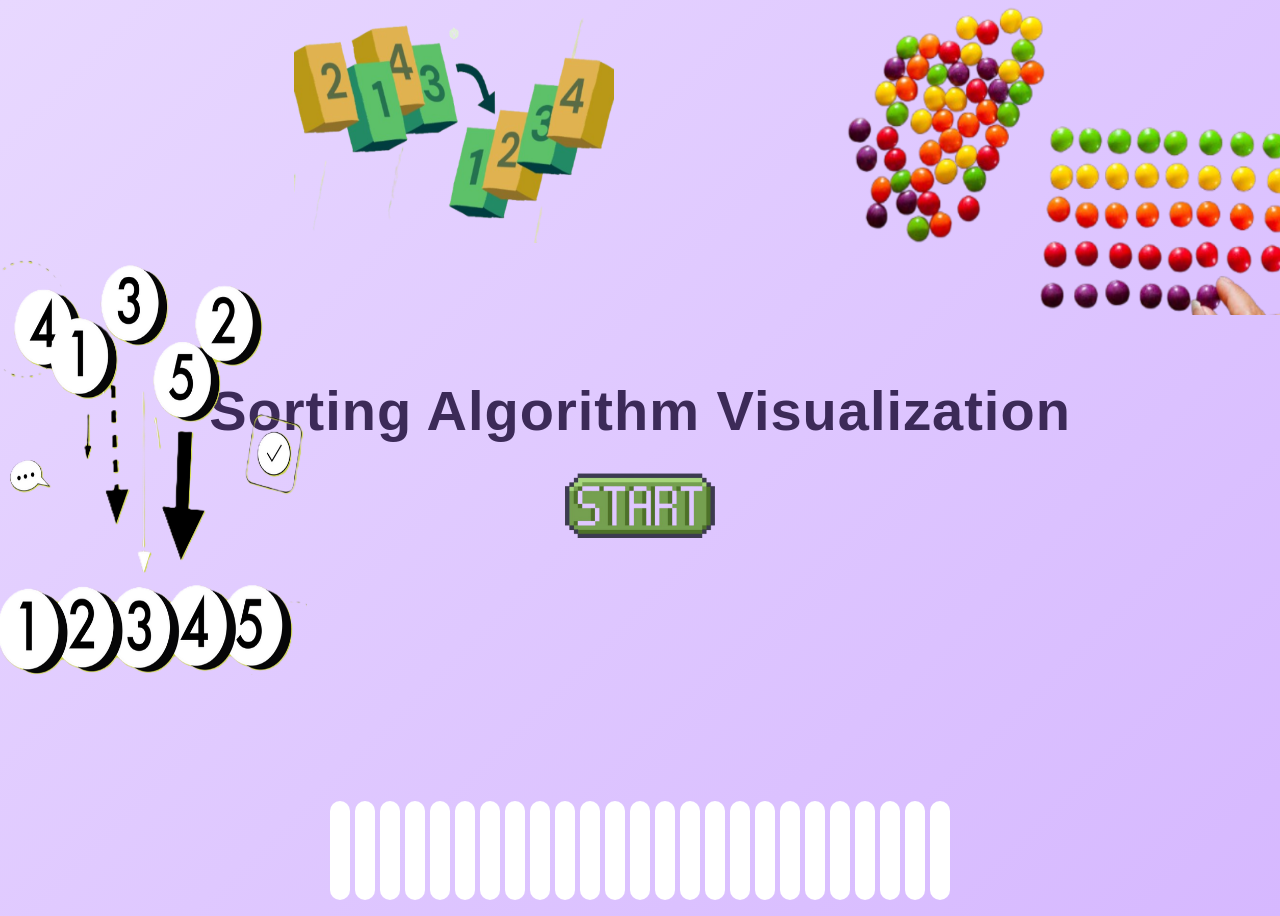
<file: index.html>
<!DOCTYPE html>

<head>
    <title>Sorting Algorithm Visualization</title>
    
    <link rel="stylesheet" href="main.css">
</head>

<body>
    <h1>Sorting Algorithm Visualization</h1>
    
    <!--start button-->
    <img src="start.png" id="start-image" onclick="NextPage()">
    
    <!--other images-->
    <img src="Sort1.png" style="position:absolute ; left: -2%; bottom: 25%; height: 47%; width: 26%;">
    <img src="Sort2.png" style="position:absolute ; left: 23%; top: 2%; height: 25%; width: 25%;">
    <img src="Sort3.png" style="position:absolute ; right: -1%; top: 0%; height: 35%; width: 35%;">
    
    
    <!--moving bars-->
    <div class="bars">
        <script>
            for (let i = 0; i < 25; i++) 
            {
                document.write(`<div class='bar' style='--i:${i}'></div>`);
            }
        </script>
    </div>

    <script>
        function NextPage() 
        {
            window.location.href = "Screen2.html";
        }
    </script>
</body>
</html>
</file>
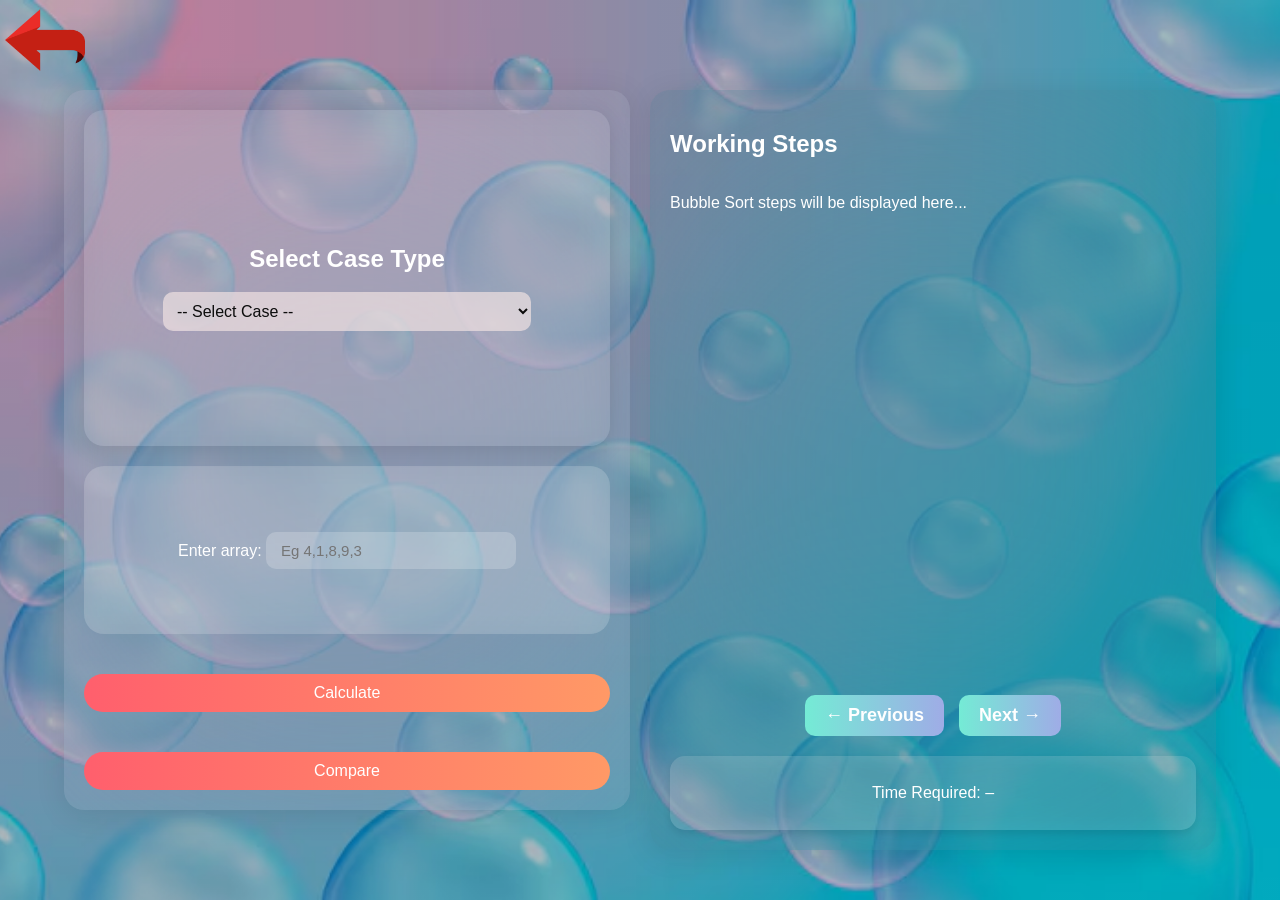
<file: bubblesort1.html>
<!DOCTYPE html>
<html lang="en">
<head>
  <title>Bubble Sort Visualization</title>
  <link rel="stylesheet" href="bs.css">
</head>
<body>
  <img src="previous.png" class="prev-btn" onclick="window.location.href='Screen2.html'">

 <script>
  var a = [];
  var steps = [];
  var currentStep = 0;
  var sorting = false;
  var startTime = 0;
  var comparisons = 0;
  var swaps = 0;

  
  function bubsort() {
    document.getElementById("pre").style.display = "block";
    document.getElementById("next").style.display = "block";
    var casetype = document.getElementById("caseType").value;

    if (casetype == "best") a = [1, 2, 3, 4, 5];
    else if (casetype == "average") a = [3, 1, 4, 2, 5];
    else if (casetype == "worst") a = [5, 4, 3, 2, 1];
    else if (casetype == "user") {
      var input = document.getElementById("t1").value.trim();
      a = input.split(",").map(Number);
    }

    if (!a.length || a.some(isNaN)) {
      alert("Please enter a valid array!");
      return;
    }

    document.getElementById("res").innerHTML = `<b>Press → to move step by step</b>`;
    document.getElementById("timeTaken").innerText = "Sorting Started...";
    steps = [];
    currentStep = 0;
    comparisons = 0;
    swaps = 0;
    startTime = performance.now();
    sorting = true;

    generateSteps(); 
  }

  
  function renderArray(arr, x = -1, y = -1, sortedLimit = -1) {
    var html = "";
    for (var k = 0; k < arr.length; k++) {
      var cls = "num-bubble";
      if (k === x || k === y) cls += " highlight";
      if (sortedLimit !== -1 && k >= sortedLimit) cls += " final";
      html += `<div class="${cls}">${arr[k]}</div>`;
    }
    return html;
  }

 
  function generateSteps() {
    var arr = a.slice();
    var n = arr.length;

    for (var i = 0; i < n - 1; i++) {
      var swapped = false; 

      for (var j = 0; j < n - i - 1; j++) {
        comparisons++;

        steps.push({
          arr: arr.slice(),
          x: j,
          y: j + 1,
          pass: i + 1,
          done: false
        });

        if (arr[j] > arr[j + 1]) {
          swaps++;
          var temp = arr[j];
          arr[j] = arr[j + 1];
          arr[j + 1] = temp;
          swapped = true;
        }
      }

     
      steps.push({
        arr: arr.slice(),
        x: -1,
        y: -1,
        pass: i + 1,
        done: true
      });

     
      if (!swapped) break;
    }

   
    steps.push({
      arr: arr.slice(),
      x: -1,
      y: -1,
      pass: n - 1,
      final: true
    });
  }

 
  function nextStep() {
    if (!sorting) return;
    if (currentStep < steps.length - 1) currentStep++;
    else return;

    var s = steps[currentStep];
    var html = "";
    var prevHTML = "";

    for (var k = 0; k < currentStep; k++) {
      var ps = steps[k];
      if (ps.done)
        prevHTML += `<div class='step'><b>After Pass ${ps.pass}:</b><br>${renderArray(ps.arr, -1, -1, ps.arr.length - ps.pass)}</div>`;
    }

    if (s.final) {
      html = `<b>Sorted Array:</b><br>${renderArray(s.arr, -1, -1, s.arr.length)}`;
      sorting = false;
      var endTime = performance.now();
      var timeSeconds = ((endTime - startTime) / 1000).toFixed(3);
      document.getElementById("timeTaken").innerText =
        `Time Required: ${timeSeconds} seconds\nComparisons: ${comparisons}\nSwaps: ${swaps}`;
    } else if (s.done) {
      html = `<b>After Pass ${s.pass}:</b><br>${renderArray(s.arr, -1, -1, s.arr.length - s.pass)}`;
    } else {
      html = `<b>Pass ${s.pass} - Comparing ${s.arr[s.x]} & ${s.arr[s.y]}:</b><br>${renderArray(s.arr, s.x, s.y, s.arr.length - s.pass + 1)}`;
    }

    document.getElementById("res").innerHTML = prevHTML + html;
  }

 
  function prevStep() {
    if (currentStep > 0) currentStep--;
    else return;

    var s = steps[currentStep];
    var html = "";
    var prevHTML = "";

    for (var k = 0; k < currentStep; k++) {
      var ps = steps[k];
      if (ps.done)
        prevHTML += `<div class='step'><b>After Pass ${ps.pass}:</b><br>${renderArray(ps.arr, -1, -1, ps.arr.length - ps.pass)}</div>`;
    }

    if (s.final) {
      html = `<b>Sorted Array:</b><br>${renderArray(s.arr, -1, -1, s.arr.length)}`;
      sorting = false;
    } else if (s.done) {
      html = `<b>After Pass ${s.pass}:</b><br>${renderArray(s.arr, -1, -1, s.arr.length - s.pass)}`;
    } else {
      html = `<b>Pass ${s.pass} - Comparing ${s.arr[s.x]} & ${s.arr[s.y]}:</b><br>${renderArray(s.arr, s.x, s.y, s.arr.length - s.pass + 1)}`;
    }

    document.getElementById("res").innerHTML = prevHTML + html;
  }

  
  function abc() {
    document.getElementById("pre").style.display = "none";
    document.getElementById("next").style.display = "none";
    document.getElementById("ws").innerHTML = "Comparison";
    document.getElementById("res").innerHTML = `
      <div style="background: rgba(255, 255, 255, 0.25); backdrop-filter: blur(14px);
      border-radius: 20px; box-shadow: 0 4px 25px rgba(0,0,0,0.2); padding: 25px;
      color: #1c1c1c; font-family: 'Poppins', sans-serif; text-align: center;">
      
        <h2 style="margin-bottom: 20px; font-weight: 600; color:#222;">Bubble Sort Case Comparison</h2>

        <table style="width:100%; border-collapse: collapse; border-radius: 15px; overflow: hidden;">
          <thead style="background: linear-gradient(90deg, #ff7eb3, #ff758c); color:white;">
            <tr style="height: 50px; font-size: 16px;">
              <th style="width:20%; text-align:left; padding-left:15px;">Property</th>
              <th style="width:26%;">Best Case</th>
              <th style="width:26%;">Average Case</th>
              <th style="width:26%;">Worst Case</th>
            </tr>
          </thead>

          <tbody style="background-color: rgba(255,255,255,0.8); color:#222; font-size:15px; font-weight:500;">
            <tr><td style="padding:10px 15px; text-align:left;"><b>Time Complexity</b></td><td>O(n)</td><td>O(n²)</td><td>O(n²)</td></tr>
             <tr><td style="padding:10px 15px; text-align:left;"><b>Time in Sec</b></td><td>4.851 s</td><td>6.450 s</td><td>9.821 s</td></tr>
            <tr><td style="padding:10px 15px; text-align:left;"><b>Space Complexity</b></td><td>O(1)</td><td>O(1)</td><td>O(1)</td></tr>
            <tr><td style="padding:10px 15px; text-align:left;"><b>Comparisons</b></td><td>4</td><td>9</td><td>10</td></tr>
            <tr><td style="padding:10px 15px; text-align:left;"><b>Swaps</b></td><td>0</td><td>3</td><td>10</td></tr>
            <tr style="vertical-align:top;">
              <td style="padding:12px 15px; text-align:left;"><b>Explanation</b></td>
              <td style="padding:12px 20px; text-align:left;">• Array already sorted.<br>• Only one pass required.<br>• Comparisons = n − 1.<br>• Early termination stops further passes.</td>
              <td style="padding:12px 20px; text-align:left;">• Elements in random order.<br>• Each pass moves largest element to end.<br>• Comparisons = n(n − 1)/2.<br>• Moderate swaps occur.</td>
              <td style="padding:12px 20px; text-align:left;">• Array in reverse order.<br>• Every pair compared and swapped.<br>• Comparisons = n(n − 1)/2.<br>• Maximum swaps happen.</td>
            </tr>
          </tbody>
        </table>
      </div>`;
    document.getElementById("timeTaken").innerText = "Comparison done";
  }
</script>


  <div class="split-container">
    <div class="split left">
      <div class="choice-box">
        <h2>Select Case Type</h2>
        <select id="caseType">
          <option value="" disabled selected>-- Select Case --</option>
          <option value="best">Best Case</option>
          <option value="average">Average Case</option>
          <option value="worst">Worst Case</option>
          <option value="user">User input</option>
        </select>
      </div>

      <div class="input-box">
        <div class="input-container">
          Enter array: <input type="text" id="t1" placeholder="Eg 4,1,8,9,3">
        </div>
      </div>

      <button onclick="bubsort()">Calculate</button>
      <button onclick="abc()">Compare</button>
    </div>

    <div class="split right">
      <h2 id="ws">Working Steps</h2>
      <div id="res">
        <p>Bubble Sort steps will be displayed here...</p>
      </div>
      <div class="step-buttons">
        <button onclick="prevStep()" id="pre">← Previous</button>
        <button onclick="nextStep()" id="next">Next →</button>
      </div>
      <div class="time-panel">
        <p id="timeTaken">Time Required: –</p>
      </div>
    </div>
  </div>
</body>
</html>
</file>
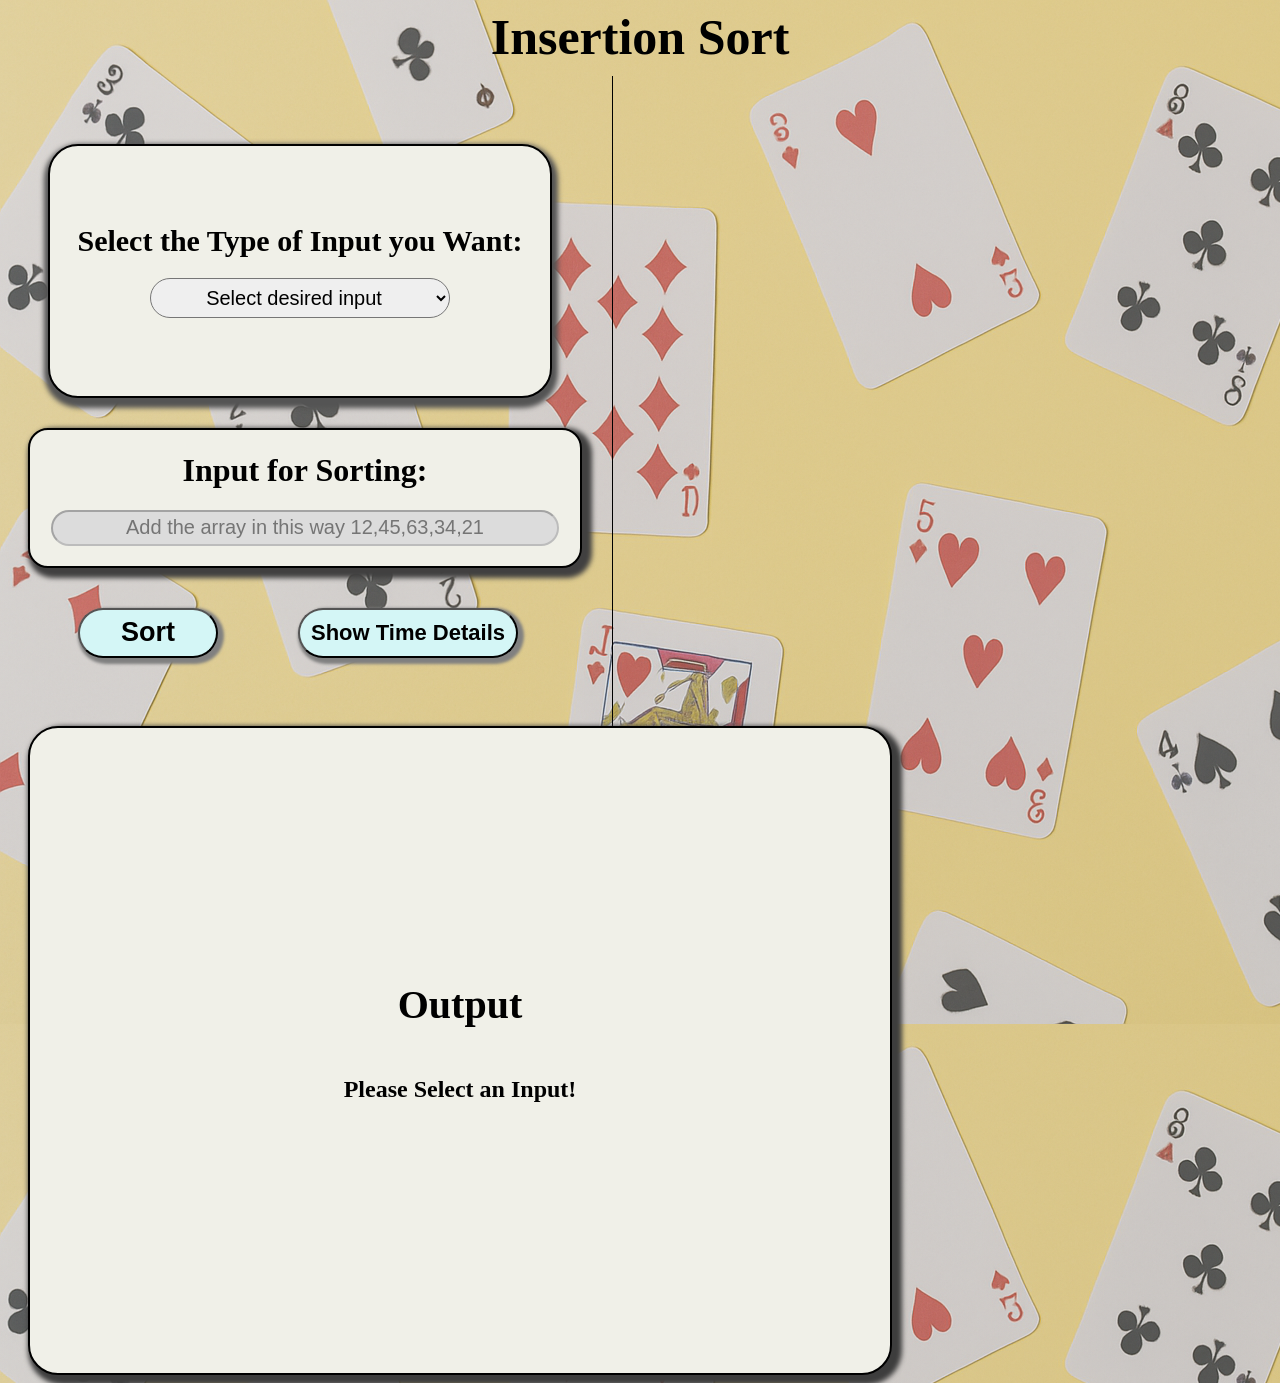
<file: InsertionSort.html>
<!DOCTYPE html>
<html lang="en">
<head>
  <meta charset="UTF-8">
  <meta name="viewport" content="width=device-width, initial-scale=1.0">
  <title>Insertion Sort Visualization</title>
  <link rel="stylesheet" href="insertionSortCss.css">
  <script src="https://cdnjs.cloudflare.com/ajax/libs/jquery/3.7.1/jquery.min.js"></script>


  <script>
var count=1;
var arr = []; 
var divDisplay = 1;
var ttime=0;
var shift=0;

$(document).ready(function() {
  $("#next").click(function(){
    if (count < arr.length) {
      count += 1; 
      if(count==arr.length)
        document.getElementById("next").disabled=true;
    }
    document.getElementById("prev").disabled=false;
    $("." + count).css("display", "grid");
    for (let i = 1; i <= arr.length + 1; i++) {
      if (i != count) $("." + i).css("display", "none");
    }
    $("#prev").css("visibility","visible");
  });

  $("#prev").click(function() {
    if (count > 1){ 
      count -= 1;
      if(count==1)
        document.getElementById("prev").disabled=true;
    }
    document.getElementById("next").disabled=false;
    for (let i = 1; i <= arr.length + 1; i++) {
      if (i != count) $("." + i).css("display", "none");
    }
    $("." + count).css("display", "grid");
  });
});

function activate_display_input()
{  
  document.getElementById("sorting").disabled=false;
  stepCounter=0;
  var input=document.getElementById("input_select").value;
  if(input=="User_input")
  {   
    document.getElementById("input_display_box").value="";
    document.getElementById("input_display_box").disabled=false;
    document.getElementById("input_display_box").style.backgroundColor="white";
  }
  else if(input=="not_selected")
  { 
    document.getElementById("input_display_box").value="";
    document.getElementById("swaping").innerHTML="<h2>Please Select an Input!</h2>";
    document.getElementById("time_complex").style.display="none";
    document.getElementById("next").style.visibility="hidden";
    document.getElementById("prev").style.visibility="hidden";       
  }
  else
  {
    let length=5;
    let randomArray=[];
    for(let i=0;i<length;i++)
      randomArray.push(Math.floor(Math.random()*100));   
    document.getElementById("input_display_box").disabled=true;
    document.getElementById("input_display_box").style.backgroundColor="gainsboro";
    if(input=="Best")
    {
      randomArray.sort();
      document.getElementById("input_display_box").value=randomArray;
    }
    if(input=="Worst")
    {
      randomArray.sort();
      randomArray.reverse();
      document.getElementById("input_display_box").value=randomArray;
    }
    if(input=="Average")
    {
      document.getElementById("input_display_box").value=randomArray;
    }
  }
}
    
var stepCounter = 0;
var once=0;

function displayStepRow(arr, keyElement) {
  stepCounter += 1;
  var CardsContainer = document.getElementById("swaping");
  var row = document.createElement("div");
  row.className = "row oprow " + divDisplay;
  row.style.gridTemplateColumns = `repeat(${arr.length + 1}, 1fr)`; 
  var stepLabel = document.createElement("div");
  stepLabel.className = "step-label";
  if (once < 1) {
    stepLabel.innerHTML = `Step ${stepCounter}`;
    once++;
  }
  else {
    stepLabel.innerHTML = `Key Insertion<br>Step ${stepCounter}`;
  }
  row.appendChild(stepLabel);
  for (let i = 0; i < arr.length; i++) {
    var card = document.createElement("div");
    card.className = "card";
    if (i === keyElement) card.className = "card keyElement"; 
    card.innerHTML = arr[i];
    row.appendChild(card);
  }
  CardsContainer.appendChild(row);
}

function animateDivElements(arr, index1, index2) {
  var CardsContainer = document.getElementById("swaping");
  var row = document.createElement("div");
  row.className = "row oprow " + divDisplay + " shift_" + shift;
  row.style.gridTemplateColumns = `repeat(${arr.length + 1}, 1fr)`; 
  var stepLabel = document.createElement("div");
  stepLabel.className = "step-label";
  stepLabel.innerHTML = `Shifting<br>Step changes`;
  row.appendChild(stepLabel);
  for (let i = 0; i < arr.length; i++) {
    var card = document.createElement("div");
    card.className = "card";
    card.innerHTML = arr[i];
    if (i === index1) {
      card.className = "blinky2";
    } 
    else if (i === index2) {
      card.className = "blinky1";
      card.style.visibility = "hidden";
    }
    row.appendChild(card);
  }
  CardsContainer.appendChild(row);
}

function insertionSort(arr) {
  let startTime = performance.now();
  once=0;
  var gridContainer = document.getElementById("swaping");
  gridContainer.innerHTML = "";
  divDisplay = 1; 
  displayStepRow(arr,-1);
  $("." + divDisplay).css("display", "grid");
  divDisplay += 1;
  for (let i = 1; i < arr.length; i++) {
    var key = arr[i];
    var j = i - 1;
    while (j >= 0 && arr[j] > key) {
      shift++;
      arr[j + 1] = arr[j];
      animateDivElements(arr, j, j + 1);
      j = j - 1;
      ttime++;
    }
    arr[j + 1] = key;
    displayStepRow(arr,j+1); 
    divDisplay += 1;
    ttime++;
    shift=0;
  }
  let endTime = performance.now();
  let timeTaken = endTime - startTime;
  document.getElementById("time_complex").innerHTML = `Step count is: ${ttime}<br>Time Complexity in ms: ${timeTaken.toFixed(3)} s`;
  document.getElementById("sorting").disabled = true;
}

function get_input()
{    
  ttime=0;
  var str=document.getElementById("input_display_box").value;
  if(str.length!=0)
  {   
    arr=str.split(",");
    count=1;
    divDisplay=1;
    insertionSort(arr);
    document.getElementById("time_complex").style.display="block";           
    document.getElementById("next").style.visibility="visible";
    document.getElementById("next").disabled=false;
    document.getElementById("prev").style.visibility="hidden";
  }
  else{
    document.getElementById("swaping").innerHTML="<h2>Please Select an Input!</h2>";
  }
}

function displaytime() {
  let outputDiv = document.getElementById("swaping");
  document.getElementById("sorting").disabled=false;
  outputDiv.innerHTML = `
<h2 style="text-align:center; font-size:28px; color:#2c3e50; text-shadow:1px 1px 3px rgba(0,0,0,0.1); margin-bottom:20px; transition:all 0.5s ease-in-out;">Insertion Sort Performance</h2>
<div style="width:100%; margin:0 auto; background:#ffffff; border-radius:15px; box-shadow:0 5px 15px rgba(0,0,0,0.2); padding:20px; transition:all 0.6s ease-in-out;">
  <table style="width:100%; border-collapse:collapse; text-align:center; font-family:'Segoe UI',sans-serif; font-size:14px; overflow:hidden; border-radius:15px;">
    <thead>
      <tr style="background-color: rgb(246, 238, 147); color:black; font-size:14px; text-transform:uppercase; letter-spacing:0.5px;">
        <th style="padding:12px; border:1px solid #ddd;">Case</th>
        <th style="padding:12px; border:1px solid #ddd;">Time Complexity</th>
        <th style="padding:12px; border:1px solid #ddd;">Time (in sec)</th>
        <th style="padding:12px; border:1px solid #ddd;">Space Complexity</th>
        <th style="padding:12px; border:1px solid #ddd;">Comparisons</th>
        <th style="padding:12px; border:1px solid #ddd;">Swaps</th>
        <th style="padding:12px; border:1px solid #ddd;">Explanation</th>
      </tr>
    </thead>
    <tbody>
      <tr style="background-color:#f8f9fa; transition:background-color 0.3s ease;">
        <td style="padding:12px; border:1px solid #ddd;"><b>Best</b></td>
        <td style="padding:12px; border:1px solid #ddd;">O(n)</td>
        <td style="padding:12px; border:1px solid #ddd;">0.0001s</td>
        <td style="padding:12px; border:1px solid #ddd;">O(1)</td>
        <td style="padding:12px; border:1px solid #ddd;">4</td>
        <td style="padding:12px; border:1px solid #ddd;">0</td>
        <td style="padding:12px; border:1px solid #ddd;">Already sorted array<br>only one comparison per element.</td>
      </tr>
      <tr style="background-color:#ffffff; transition:background-color 0.3s ease;">
        <td style="padding:12px; border:1px solid #ddd;"><b>Average</b></td>
        <td style="padding:12px; border:1px solid #ddd;">O(n²)</td>
        <td style="padding:12px; border:1px solid #ddd;">0.5s</td>
        <td style="padding:12px; border:1px solid #ddd;">O(1)</td>
        <td style="padding:12px; border:1px solid #ddd;">8</td>
        <td style="padding:12px; border:1px solid #ddd;">5</td>
        <td style="padding:12px; border:1px solid #ddd;">Elements are partially sorted<br>half of the elements require shifting.</td>
      </tr>
      <tr style="background-color:#f8f9fa; transition:background-color 0.3s ease;">
        <td style="padding:12px; border:1px solid #ddd;"><b>Worst</b></td>
        <td style="padding:12px; border:1px solid #ddd;">O(n²)</td>
        <td style="padding:12px; border:1px solid #ddd;">1s</td>
        <td style="padding:12px; border:1px solid #ddd;">O(1)</td>
        <td style="padding:12px; border:1px solid #ddd;">10</td>
        <td style="padding:12px; border:1px solid #ddd;">10</td>
        <td style="padding:12px; border:1px solid #ddd;">Completely reversed array<br>every element is compared and shifted.</td>
      </tr>
    </tbody>
  </table>
</div>
`;
document.getElementById("time_complex").style.display="none";
document.getElementById("next").style.visibility="hidden";
document.getElementById("prev").style.visibility="hidden";}
  </script>
</head>

<body>
  <p><b>Insertion Sort</b></p>
  <div id="outer">
    <div id="input_container">
      <div id="input_box">
        <h1 style="font-size: 30px;">Select the Type of Input you Want:</h1>
        <select id="input_select" name="s" onchange="activate_display_input()">
          <option value="not_selected">Select desired input</option>
          <option value="Best">Best Case Input</option>
          <option value="Worst">Worst Case Input</option>
          <option value="Average">Average Case Input</option>
          <option value="User_input">User Input Array</option>
        </select>
      </div> 
      <div id="display_input">
        <h1>Input for Sorting:</h1>
        <input type="text" id="input_display_box" name="t"  style="background-color: gainsboro;"  placeholder="Add the array in this way 12,45,63,34,21" disabled>
      </div>
      <div id="button_sort" style="display:flex; align-items:center;">
        <button onclick="get_input()" id="sorting" style="align-self:center; margin-right:10px; border-radius:30px; box-shadow: 3px 3px 3px 3px grey; width:140px; height:50px; font-size: 27px;"><b>Sort</b></button>
        <button onclick="displaytime()" id="showtime" style="align-self:center; border-radius:30px; box-shadow: 3px 3px 3px 3px grey; width:220px; height:50px; font-size: 22px;"><b>Show Time Details</b></button>
      </div>
    </div> 
    <div id="output">
      <h1 style="font-size: 40px; margin-block-start: 3px;">Output</h1> 
      <div id="swaping">
        <h2>Please Select an Input!</h2>
      </div>
      <div><button id="prev">⬅</button> <button id="next">➡</button></div>
      <div id="time_complex"></div>
    </div>
  </div>
</body>
</html>
</file>
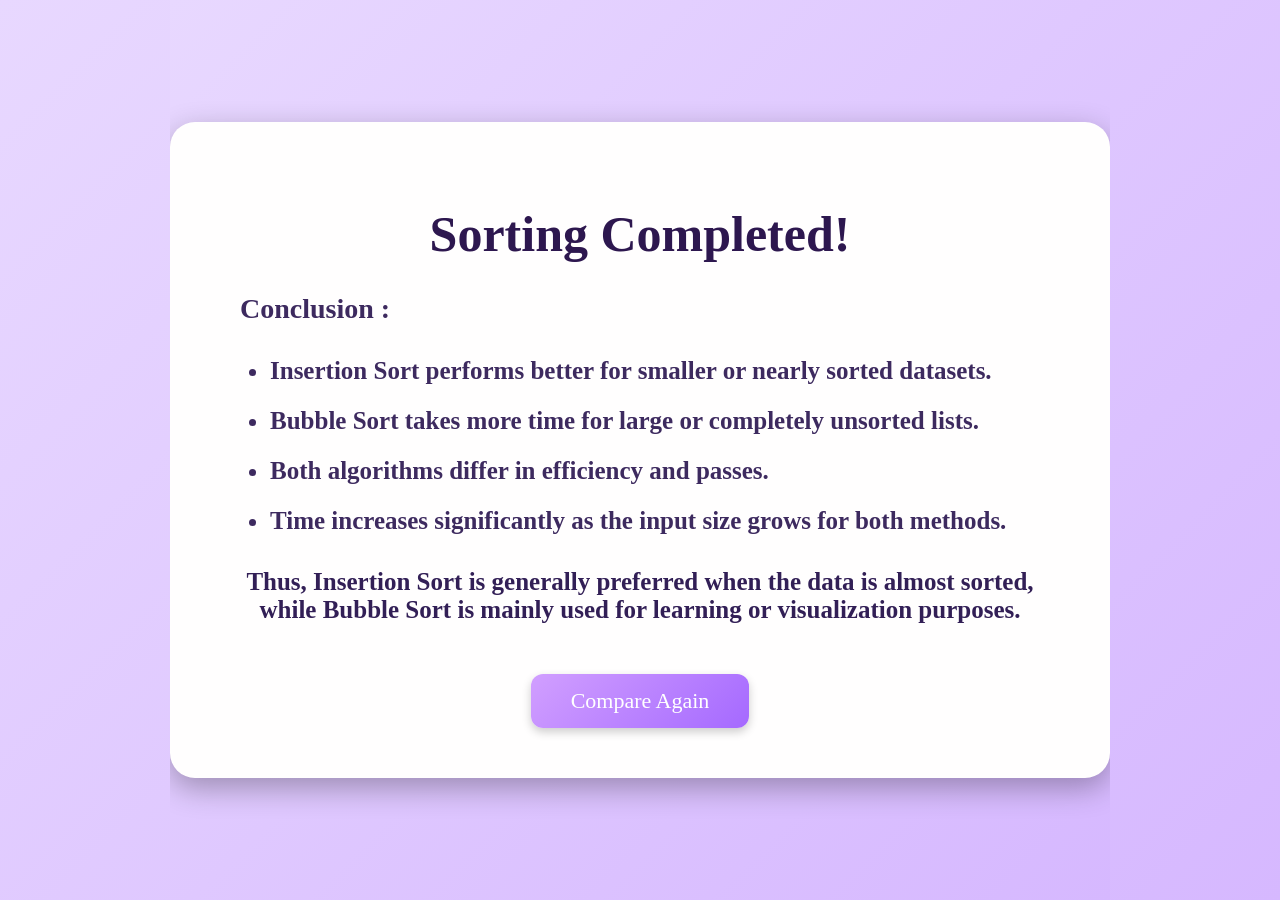
<file: result.html>
<!DOCTYPE html>
<html>
<head>
    <title>Sorting Result Summary</title>
    <link rel="stylesheet" href="result.css">
</head>

<body>
    <div class="result-container">
        <h1>Sorting Completed!</h1>

        <div class="summary">
            <p style="font-size: 28px;"><b>Conclusion :</b></p>
            <ul>
                <li>Insertion Sort performs better for smaller or nearly sorted datasets.</li>
                <li>Bubble Sort takes more time for large or completely unsorted lists.</li>
                <li>Both algorithms differ in efficiency and passes.</li>
                <li>Time increases significantly as the input size grows for both methods.</li>
            </ul>
        </div>

        <p class="insight">
            Thus, Insertion Sort is generally preferred when the data is almost sorted, 
            while Bubble Sort is mainly used for learning or visualization purposes.
        </p>

        <button onclick="window.location.href='Main.html?type=compare'">Compare Again</button>
    </div>

</body>
</html>
</file>
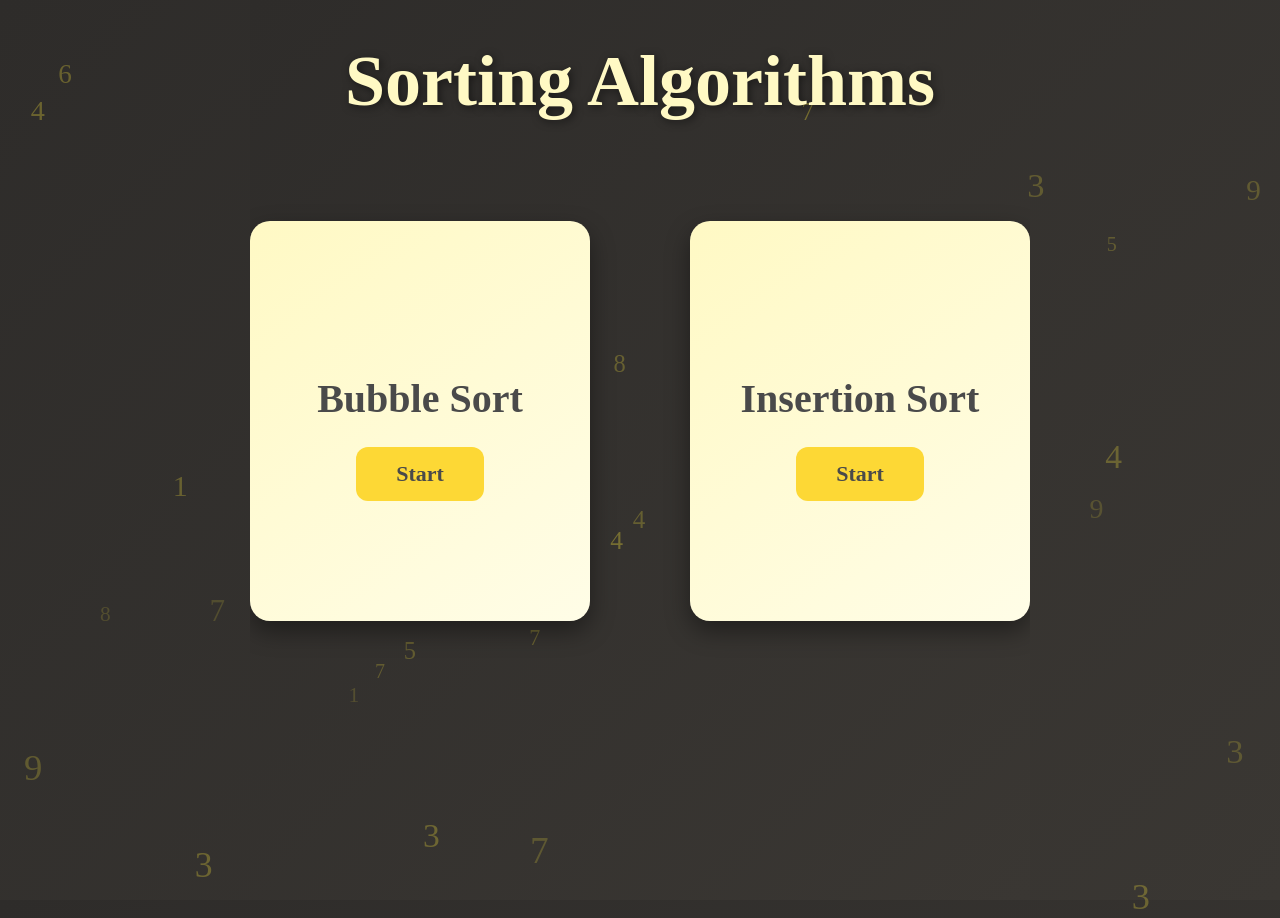
<file: Screen2.html>
<!DOCTYPE html>

<head>
    <title>Sorting Algorithms</title>
    
    <link rel="stylesheet" href="Screen2.css">    
</head>

<body>
    
    <h1>Sorting Algorithms</h1>
    
    <div class="container">
        <div class="note" style="animation-name: slideInLeft;" onclick="Bubble()">
            <h2>Bubble Sort</h2>
            <button>Start</button>
        </div>
        
        <div class="note" style="animation-name: slideInRight;" onclick="Insertion()">
            <h2>Insertion Sort</h2>
            <button>Start</button>
        </div>
    </div>
    


    <!--for the numbers to float on screen-->
    <script>
        const numbers = '0123456789';
        const total = 30;

        for (var i=0; i<total; i++) 
        {
            var n = document.createElement('div');
            n.classList.add('number');
            n.innerText = numbers[Math.floor(Math.random() * numbers.length)];
            n.style.left = Math.random() * 100 + 'vw';
            n.style.top = Math.random() * 100 + 'vh';
            n.style.fontSize = (Math.random() * 20 + 20) + 'px';
            n.style.animationDuration = (Math.random() * 20 + 10) + 's';
            n.style.opacity = Math.random() * 0.4 + 0.3;
            document.body.appendChild(n);
        }
        
        function Bubble()
        {
            window.location.href = "sort-start.html?type=bubble";
        }
        
        function Insertion() 
        {
            window.location.href = "sort-start.html?type=insertion";
        }

    </script>

</body>
</html>
</file>
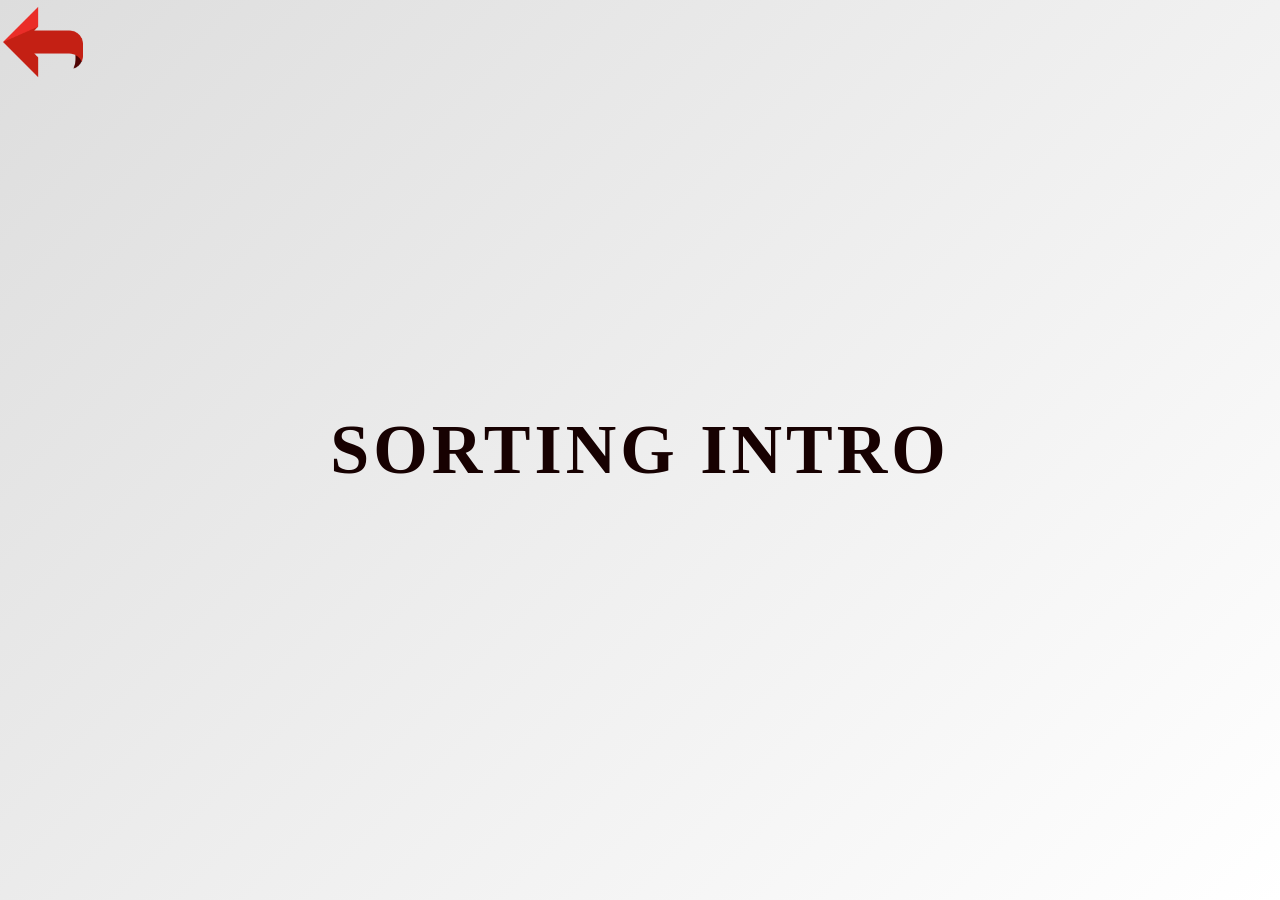
<file: sort-start.html>
<!DOCTYPE html>

<head>
    <title>Sort Intro</title>
    
    <link rel="stylesheet" href="start.css">
</head>

<body id="body">
    
  <img src="previous.png" class="prev-btn" onclick="window.location.href='Screen2.html'">
  
  <h1 id="title"></h1>

  <div id="images"></div>

  <script>
      //Extract "type" from the URL
      const params = new URLSearchParams(window.location.search);
      const type = params.get("type");

      const body = document.getElementById("body");
      const title = document.getElementById("title");
      const imagesDiv = document.getElementById("images");

       //Bubble sort introduction
      if (type === "bubble") 
      {
          body.style.background = "linear-gradient(135deg, #a8d8ff, #e8f0ff)";
          title.textContent = "BUBBLE SORT";
          
          imagesDiv.innerHTML = `
            <img src="Bubble1.gif" style="position:absolute;left:21%; top:21%; height:25%; width:25%;">
            <img src="Bubble2.png" style="position:absolute;right:0%; bottom:0%; height:40%; width:40%;">
            <img src="Bubble3.png" style="position:absolute;right:-1%; top:8%; height:30%; width:30%;">
            <img src="Bubble4.png" style="position:absolute;left:0%; bottom:-3%; height:45%; width:25%;">
          `;

          setTimeout(() => {
            window.location.href = "sort-inf.html?type=bubble";
          }, 1500);

      }
      
      else if (type === "insertion") 
      {
          body.style.background = "linear-gradient(135deg, #fffca8, #fffde8)";
          title.textContent = "INSERTION SORT";

          imagesDiv.innerHTML = `
            <img src="Insertion2.png" style="position:absolute;right:0%; bottom:0%; height:35%; width:20%;">
            <img src="Insertion3.png" style="position:absolute;right:-1%; top:-5%; height:35%; width:35%;">
            <img src="Insertion4.png" style="position:absolute;left:0%; bottom:-3%; height:45%; width:35%;">
          `;

          setTimeout(() => {
              window.location.href = "sort-inf.html?type=insertion";
            }, 1500);

      } 
      
      //If user visits without query parameter
      else 
      {
          title.textContent = "SORTING INTRO";
          body.style.background = "linear-gradient(135deg, #ddd, #fff)";
      }
  </script>
</body>
</html>
</file>
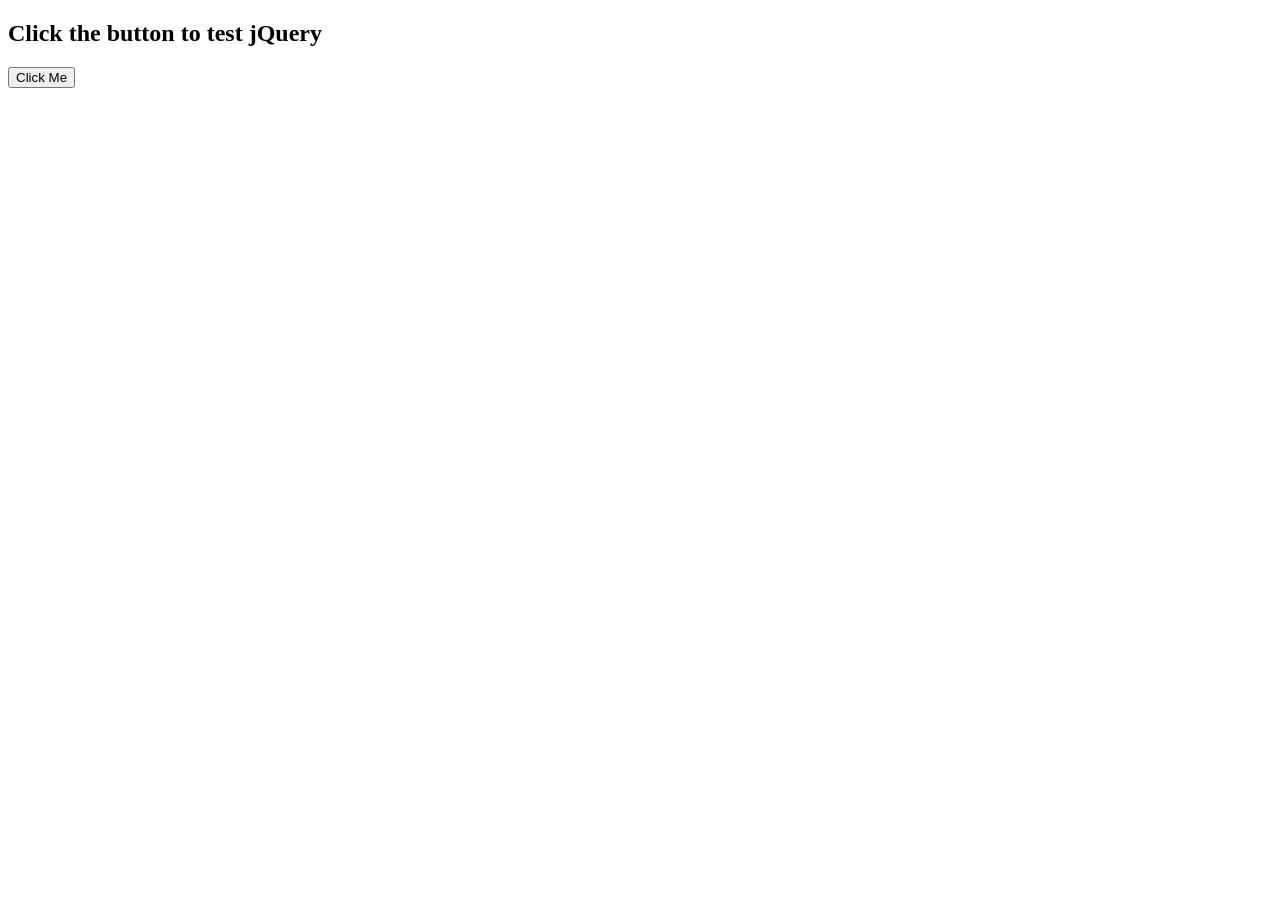
<file: test.html>
<!DOCTYPE html>
<html lang="en">
<head>
  <meta charset="UTF-8">
  <title>jQuery Test</title>

  <script src="jquery-3.7.1.min.js"></script>

  
</head>
<body>

  <h2>Click the button to test jQuery</h2>
  <button id="btn">Click Me</button>

  <script>
    // jQuery test code
    $(document).ready(function() {
      $("#btn").click(function() {
        alert("✅ jQuery is working!");
      });
    });
  </script>

</body>
</html>
</file>
<file: main.css>
body{
  height: 100vh;
  background: linear-gradient(135deg, #e8d8ff, #d6b8ff);
  font-family: 'Segoe UI', Tahoma, Geneva, Verdana, sans-serif;
  display: flex;
  flex-direction: column;
  justify-content: center;
  align-items: center;
  overflow: hidden;
}


h1{
  margin: 0;
  padding: 0;
  color: #3c2a58;
  font-size: 3.5em;
  margin-bottom: 20px;
  letter-spacing: 1px;
  text-align: center;
}


#start-image{
  display: block; 
  margin: 10px auto 0 auto; 
  cursor: pointer;
  width: 150px; 
  transition: transform 0.2s;
}

#start-image:hover{
  transform: scale(1.05);
}


.bars{
  position: absolute;
  bottom: 0;
  width: 100%;
  height: 250px;
  display: flex;
  align-items: flex-end;
  justify-content: center;
  gap: 5px;
}

.bar{
  width: 20px;
  height: 99px;
  background: white;
  border-radius: 10px;
  animation: moveBars 1s ease-in-out infinite;
  animation-delay: calc(var(--i) * 0.1s);
}

@keyframes moveBars{
  0%, 100%{
    height: 50px;
    opacity: 0.6;
  }
  50%{
    height: 180px;
    opacity: 1;
  }
}
</file>
<file: bs.css>
body {
  margin: 0;
  font-family: Arial, sans-serif;
  background: 
    linear-gradient(rgba(0, 0, 0, 0.25), rgba(0, 0, 0, 0.25)),
    url('bubbles.jpg') no-repeat center center fixed;
  background-size: cover;
  display: flex;
  justify-content: center;
  align-items: center;
  height: 100vh;
}


.split-container {
  display: flex;
  width: 90%;
  height: 80vh;
  gap: 20px;
}

.split {
  flex: 1;
  display: flex;
  flex-direction: column;
  border-radius: 20px;
  background: rgba(255, 255, 255, 0.063);
  backdrop-filter: blur(200px);
  box-shadow: 0 4px 30px rgba(0, 0, 0, 0.1);
  color: white;
  padding: 20px;
}

.left {
  display: flex;
  flex-direction: column;
  gap: 20px;
}

.choice-box {
  flex: 2;
  display: flex;
  flex-direction: column;
  justify-content: center;
  align-items: center;
  border-radius: 20px;
  background: rgba(255, 255, 255, 0.08);
  backdrop-filter: blur(15px);
  text-align: center;
  box-shadow: 0 4px 20px rgba(0, 0, 0, 0.1);
}

select {
  width: 70%;
  padding: 10px;
  border: none;
  border-radius: 10px;
  background: rgba(239, 225, 225, 0.7);
  color: #0c0c0c;
  font-size: 16px;
  cursor: pointer;
  transition: 0.3s;
}

select:hover {
  background: rgba(239, 225, 225, 0.85);
}

.input-container input {
  padding: 10px 15px;
  border: none;
  border-radius: 10px;
  width: 220px;
  background: rgba(255, 255, 255, 0.2);
  color: white;
  font-size: 15px;
  outline: none;
}

.input-box {
  flex: 1;
  display: flex;
  justify-content: center;
  align-items: center;
  border-radius: 20px;
  background: rgba(255, 255, 255, 0.15);
  backdrop-filter: blur(10px);
}

button {
  margin-top: 20px;
  padding: 10px 20px;
  border: none;
  border-radius: 20px;
  background: linear-gradient(90deg, #ff5f6d, #ff9966);
  color: white;
  font-size: 16px;
  cursor: pointer;
  transition: transform 0.2s, box-shadow 0.2s;
}

.num-bubble {
  display: inline-flex;
  justify-content: center;
  align-items: center;
  width: 60px;
  height: 60px;
  background-image: url('sbubble.png');
  background-size: cover;
  background-repeat: no-repeat;
  color: rgba(255, 255, 255, 0.953);
  font-weight: bold;
  font-size: 20px;
  margin: 5px;
  border-radius: 50%;
  text-shadow: 0 0 5px rgba(0, 0, 0, 0.6);
  filter: blur(0.3px);
  opacity: 0.9;
  transition: transform 0.3s ease, opacity 0.3s ease;
}

.num-bubble:hover {
  transform: scale(1.1);
}

.step {
  margin-bottom: 20px;
  padding: 10px;
  border-bottom: 1px solid rgba(255, 255, 255, 0.2);
}

.final {
  border: 2px solid #fff;
}

.time-panel {
  margin-top: 20px;
  padding: 12px;
  border-radius: 15px;
  background: rgba(255, 255, 255, 0.15);
  backdrop-filter: blur(8px);
  box-shadow: 0 4px 10px rgba(0, 0, 0, 0.1);
  text-align: center;
  font-weight: 500;
  color: white;
  font-size: 16px;
}

.right {
  display: flex;
  flex-direction: column;
  padding: 20px;
  border-radius: 20px;
  height: 80vh;
  background: rgba(0, 0, 0, 0.05);
}


#res {
  overflow-y: auto;
  flex: 1;
  margin-bottom: 10px;
  scrollbar-width: thin;
  scrollbar-color: rgba(255, 255, 255, 0.5) transparent;
}

#res::-webkit-scrollbar {
  width: 8px;
}

#res::-webkit-scrollbar-thumb {
  background: rgba(255, 255, 255, 0.4);
  border-radius: 10px;
}


.time-panel {
  flex-shrink: 0;
  
}
 .highlight {
      transform: scale(1.2);
      background: radial-gradient(circle, #ff9966, #ff5f6d);
      color: #fff;
    }
    .num-bubble {
      display: inline-flex;
      justify-content: center;
      align-items: center;
      width: 60px;
      height: 60px;
      background-image: url('sbubble.png');
      background-size: cover;
      background-repeat: no-repeat;
      color: #fff;
      font-weight: bold;
      font-size: 20px;
      margin: 5px;
      border-radius: 50%;
      transition: all 0.3s ease;
    }
    .final {
      border: 2px solid #fff;
    }

    .step-buttons {
      margin-top: 15px;
      display: flex;
      justify-content: center;
      gap: 15px;
    }

    .step-buttons button {
      background: linear-gradient(90deg, #74ebd5, #9face6);
      border: none;
      border-radius: 10px;
      padding: 10px 20px;
      font-size: 18px;
      font-weight: bold;
      color: white;
      cursor: pointer;
      transition: all 0.3s;
    }

    .step-buttons button:hover {
      transform: scale(1.1);
      background: linear-gradient(90deg, #a18cd1, #fbc2eb);
    }

.prev-btn {
    position: absolute;
    top: 5px;
    left: 5px;
    width: 80px;
    height: 70px;
    cursor: pointer;
    transition: transform 0.3s ease;
}

.prev-btn:hover {
    transform: scale(1.1);
}
</file>
<file: insertionSortCss.css>
body{
            background-color:black;
            background-image: linear-gradient(rgba(173, 168, 168, 0.3),rgba(158, 155, 155, 0.3)),url("card_bg.png");
        }
  #swaping {
    display: flex;
    flex-direction: column;
    gap: 5px;
    margin-top: 1px;
    overflow-y: auto;
  }
 .row {
    display: none;
    gap: 0px;
    align-items: center;
  }
 /* div > .oprow{
    display:none;
  }*/
  .step-label {
    font-weight: bold;
    text-align: center;
    padding: 10px 5px;
    margin-right:3px;
    color: white;
    background-color: #333;
    border-radius: 5px;
  }

  @keyframes swappy1 {
  0%   { transform: translateX(0); }
  50%  { transform: translateX(140px); z-index: 3; } 
  100% { transform: translateX(0); }
}

@keyframes swappy2 {
  0%, 49%  { opacity: 0; visibility: hidden; } 
  50%,97%      { opacity: 1; visibility: visible; } 
  100%     { opacity: 0; visibility: hidden; }  
}


.keyElement{
width: 70px;
  height: 90px;
  background-image: url('cards.png');
  background-size: cover;
  background-position: center;
  display: flex;
  align-items: center;
  justify-content: center;
  font-weight: bold;
  font-size: 20px;
  color: black;
  /*border: 4px solid rgb(189, 184, 122);*/
  margin-bottom: 2px;
  outline: 3px dashed rgb(144, 80, 80);
}

.blinky2 {
  width: 70px;
  height: 90px;
  background-image: url('cards.png');
  background-size: cover;
  background-position: center;
  display: flex;
  align-items: center;
  justify-content: center;
  font-weight: bold;
  font-size: 20px;
  color: black;
  border: 4px solid  rgb(189, 184, 122);
  margin-bottom: 2px;
  animation: swappy1 4s ease-in-out infinite;
  outline: 3px solid black;
}

.blinky1 {
  width: 70px;
  height: 90px;
  background-image: url('cards.png');
  background-size: cover;
  background-position: center;
  display: flex;
  align-items: center;
  justify-content: center;
  font-weight: bold;
  font-size: 20px;
  color: black;
  border: 4px solid  rgb(189, 184, 122);
  margin-bottom: 2px;
  animation: swappy2 4s ease-in-out infinite;
outline: 3px solid black;
}



  .card {
    width: 70px;
    height: 90px;
    background-image: url('cards.png');
    background-size: cover;
    background-position: center;
    display: flex;
    align-items: center;
    justify-content: center;
    font-weight: bold;
    font-size: 20px;
    color: black;
    border:3px solid black;
    margin-bottom: 2px;
  }
  
        img{
            opacity:0.5;
        }
        #input_box{
            margin:0 30px 30px 40px;
            display: flex;
            flex-direction: column;
            text-align: center;
            justify-content: center;
            background-color: rgb(240, 240, 232);
           width:500px;
           height:250px;
           border-radius: 30px;
           box-shadow: 1px 5px 5px 5px rgb(84, 84, 84);
           border:2px solid black;
        }
        #input_container{
             border-right: 1px solid black;
             display: flex;
             height:650px;
             flex-direction: column;
          justify-content: center;   
        }
        #outer{
            display: flex;
            flex-wrap: wrap;
        }
        select{
            align-self: center;
            text-align: center;
            margin-bottom: 20px;
            height: 40px;
            width:300px;
            border-radius: 20px;
            font-size: 20px;
        }
        input{
            align-self: center;
            text-align: center;
            margin-bottom: 20px;
            height: 30px;
            width:500px;
            border-radius: 20px;
            font-size: 20px;
        }
        p{  
            text-align: center;
            font-size: 50px;
            margin-block-end: 10px;
            margin-block-start: 5px;
        }
        #display_input{
            margin:0px 30px 40px 20px;
            display: flex;
            flex-direction: column;
            text-align: center;
            justify-content: center;
            background-color: #c1cf96;
           width:550px;
           border-radius: 20px;
           box-shadow: 5px 5px 5px 5px rgb(65, 64, 64);
background-color: rgb(240, 240, 232);
           border:2px solid black;
        }
        #output{
           margin:0px 5px 0px 20px;
           display: flex;
           flex-direction: column;
           text-align: center;
           justify-content: center;
           background-color: #c1cf96;
           width:860px;
           border-radius: 30px;
           box-shadow: 5px 5px 5px 5px rgb(61, 61, 61);
background-color: rgb(240, 240, 232);
           border:2px solid black;
           height:645px;
        }

      
        button{
            background-color:rgb(212, 246, 246);
            margin:0 10px 0 70px;      
        }
        button:hover{
            background-color: hsl(191, 66%, 78%);
            border:3px solid black;
            cursor:pointer;
        }

#next,#prev{
visibility: hidden;
  font-size: 20px;
  width: 70px;
  height: 40px;
  align-self: baseline;
  margin:0 5px 0 5px;
  border-radius: 40%;
  z-index: 10;
}

#prev{
  position:absolute;
  bottom:30px;
  left:660px;
}

#next{
  position:absolute;
  bottom:30px;
  right:70px;
}
        #time_complex{
          display:none;
          position: sticky;
          top:0;
          bottom:0;
       font-size: 20px;
       padding-top: 5px;
       padding-bottom: 10px;
        align-self: center;
      height:30px;
      width:550px;
      background-color:gainsboro; 
      }
</file>
<file: result.css>
body, html {
    margin: 0;
    padding: 0;
    height: 100%;
    background: linear-gradient(135deg, #e8d8ff, #d6b8ff);
    display: flex;
    justify-content: center;
    align-items: center;
    overflow: hidden;
}

/* Main glass container */
.result-container {
    background: rgb(255, 254, 254);
    backdrop-filter: blur(15px);
    border-radius: 25px;
    box-shadow: 0 10px 30px rgba(0, 0, 0, 0.3);
    padding: 50px 70px;
    text-align: center;
    color: #3d2a5f;
    width: 100%;
    max-width: 800px;
    font-family: 'Bradley Hand ITC';
    font-weight: bolder;
}

/* Title */
.result-container h1 {
    font-family: 'Lucida Calligraphy';
    font-size: 50px;
    margin-bottom: 30px;
    color: #2d174f;
}

/* Summary points */
.summary {
    text-align: left;
    font-size: 25px;
    margin-bottom: 30px;
}

.summary ul {
    margin-top: 10px;
    padding-left: 30px;
    list-style-type: disc;
}

.summary li {
    margin-bottom: 15px;
    line-height: 1.4;
}

/* Insight text */
.insight {
    font-size: 25px;
    margin-bottom: 50px;
    color: #321f56;
}

/* Button */
button {
    padding: 14px 40px;
    font-size: 22px;
    border: none;
    border-radius: 12px;
    cursor: pointer;
    font-family: 'Lucida Calligraphy';
    background: linear-gradient(135deg, #d19fff, #a569ff);
    color: white;
    transition: 0.3s ease;
    box-shadow: 0 4px 10px rgba(0,0,0,0.2);
}

button:hover {
    transform: scale(1.08);
    background: linear-gradient(135deg, #b984ff, #8b5fff);
}
</file>
<file: Screen2.css>
body, html{
    margin: 0;
    padding: 0;
    height: 100%;
    font-family: 'Lucida Calligraphy';
    overflow: hidden;
    background: linear-gradient(135deg, #2E2C2A, #3A3733);
    display: flex;
    flex-direction: column;
    align-items: center;
}

h1{
    margin-top: 40px;
    font-size: 72px;
    color: #fff9c4; 
    text-shadow: 2px 2px 8px rgba(0,0,0,0.5);
    z-index: 2;
}

.container{
    display: flex;
    gap: 100px;
    margin-top: 50px;
    z-index: 2;
    flex-wrap: wrap;
    justify-content: center;
}

.note{
    background: linear-gradient(145deg, #fff9c4, #fffde7);
    width: 340px;
    height: 400px;
    border-radius: 20px;
    box-shadow: 0 10px 25px rgba(0,0,0,0.4);
    display: flex;
    flex-direction: column;
    justify-content: center;
    align-items: center;
    text-align: center;
    transition: transform 0.3s, box-shadow 0.3s, filter 0.3s;
    cursor: pointer;
    position: relative;
    overflow: hidden;
    opacity: 0;
    animation-duration: 1s;
    animation-fill-mode: forwards;
    animation-timing-function: ease-out;
}

.note:hover{
    transform: scale(1.15) translateY(-5px);
    box-shadow: 0 25px 50px rgba(0,0,0,0.5);
    filter: drop-shadow(0 0 15px #ffeb3b);
}

.note h2{
    margin-bottom: 25px;
    font-size: 40px;
    color: #4a4a4a;
}

.note button{
    padding: 14px 40px;
    font-size: 22px;
    border: none;
    border-radius: 12px;
    background-color: #fdd835;
    color: #4a4a4a;
    font-weight: bold;
    cursor: pointer;
    font-family: 'Lucida Calligraphy';
    transition: 0.3s;
}

.note button:hover{
    background-color: #fbc02d;
    color: #fff;
}

/*Slide-in for note cards*/
@keyframes slideInLeft{
    0%{
        transform: translateX(-200px); 
        opacity: 0; 
    }
    100%{
        transform: translateX(0); 
        opacity: 1; 
    }
}

@keyframes slideInRight{
    0%{
        transform: translateX(200px); 
        opacity: 0; 
    }
    100%{
        transform: translateX(0); 
        opacity: 1; 
    }
}

/*Floating numbers*/
.number{
    position: absolute;
    font-size: 24px;
    color: rgba(255, 235, 59, 0.5); 
    user-select: none;
    pointer-events: none;
    animation: floatNum linear infinite;
}

@keyframes floatNum{
    0%{
        transform: translateY(100vh) translateX(0);
    }
    100%{
        transform: translateY(-50vh) translateX(50px);
    }
}
</file>
<file: start.css>
body{
  margin: 0;
  padding: 0;
  height: 100vh;
  display: flex;
  align-items: center;
  justify-content: center;
  overflow: hidden;
  position: relative;
}

.prev-btn{
  position: absolute;
  top: 2px;
  left: 3px;
  height: 80px;
  width: 80px;
  cursor: pointer;
}

h1{
  font-family: "Times New Roman", serif;
  font-size: 70px;
  color: rgb(23, 1, 1);
  font-weight: bold;
  letter-spacing: 4px;
}
</file>
